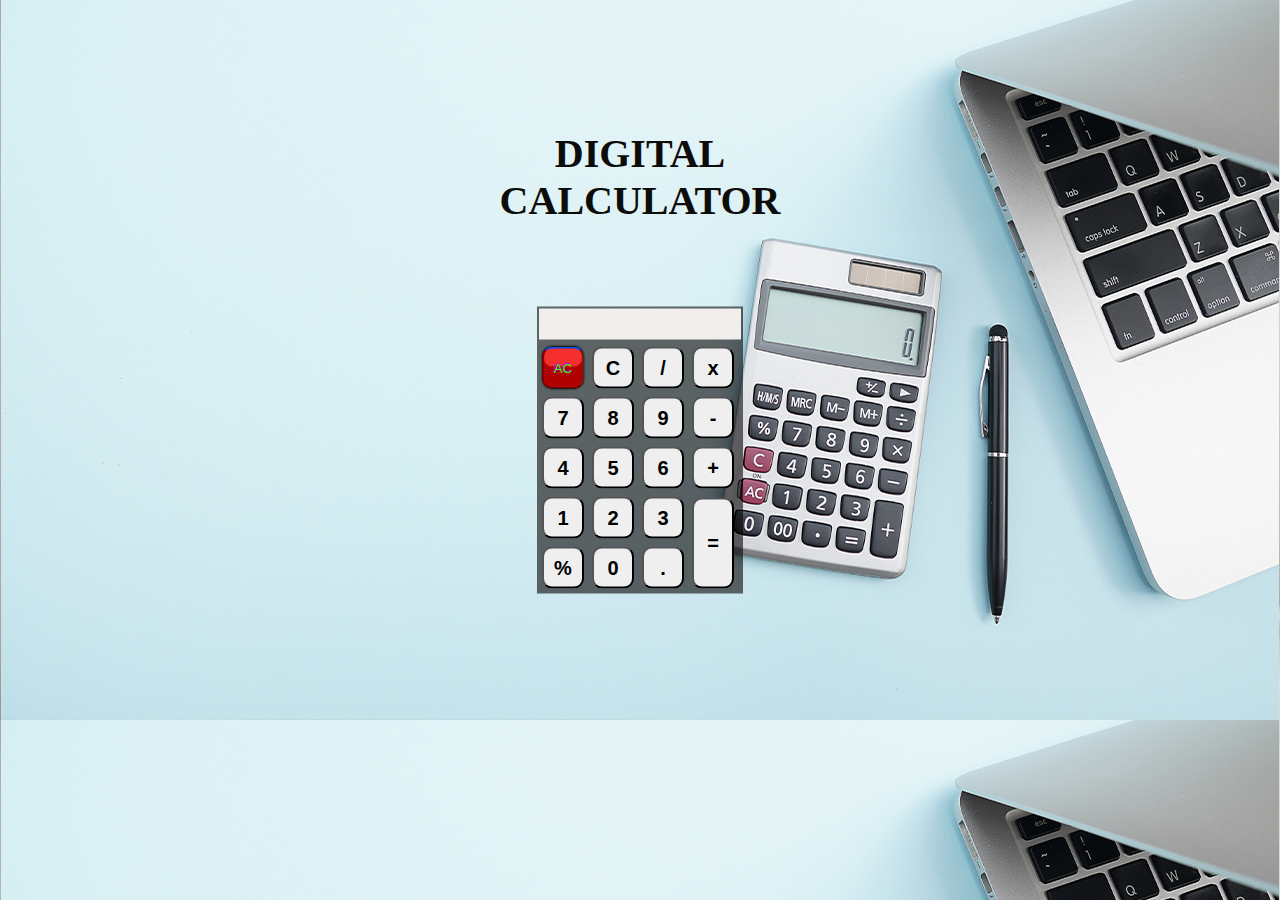
<file: calculator/index.html>
<!DOCTYPE html>
<html lang="en">
<head>
    <meta charset="UTF-8">
    <meta name="viewport" content="width=device-width, initial-scale=1.0">
    <meta http-equiv="X-UA-Compatible" content="ie=edge">
    <title>Calculator</title>
    <link rel="stylesheet" href="style.css">
    <script src="script.js"></script>
</head>
<body>
    <h1>DIGITAL <br> CALCULATOR</h1>
    <div class="container">
        <form name="form">
            <input class="textview" name="textview">
        </form>
            <table>
                <tr>
                        <td><input class="allclearButton" type="button" value="AC" onclick="clean()"></td>
                        <td><input class="button" type="button" value="C" onclick="back()"></td>
                        <td><input class="button" type="button" value="/" onclick="insert('/')"></td>
                        <td><input class="button" type="button" value="x" onclick="insert('*')"></td>
                </tr>
                <tr>
                        <td><input class="button" type="button" value="7" onclick="insert(7)"></td>
                        <td><input class="button" type="button" value="8" onclick="insert(8)"></td>
                        <td><input class="button" type="button" value="9" onclick="insert(9)"></td>
                        <td><input class="button" type="button" value="-" onclick="insert('-')"></td>
                 </tr>
                 <tr>
                        <td><input class="button"  type="button" value="4" onclick=insert(4)></td>
                        <td><input class="button" type="button" value="5" onclick=insert(5)></td>
                        <td><input class="button" type="button" value="6" onclick="insert(6)"></td>
                        <td><input class="button" type="button" value="+" onclick="insert('+')"></td>
                </tr>
                 <tr>
                        <td><input class="button" type="button" value="1" onclick="insert(1)"></td>
                        <td><input class="button" type="button" value="2" onclick="insert(2)"></td>
                        <td><input class="button" type="button" value="3" onclick="insert(3)"></td>
                        <td rowspan="5"><input class="equalButton" type="button" value="=" onclick=equals()></td>
              </tr>
                <tr>
                        <td><input class="button" type="button" value="%" onclick="insert('%')"></td>
                        <td><input class="button" type="button" value="0" onclick="insert(0)"></td>
                        <td><input class="button" type="button" value="." onclick="insert('.')"></td>
                        
                </tr>

            </table>
    </div>
</body>
</html>
</file>
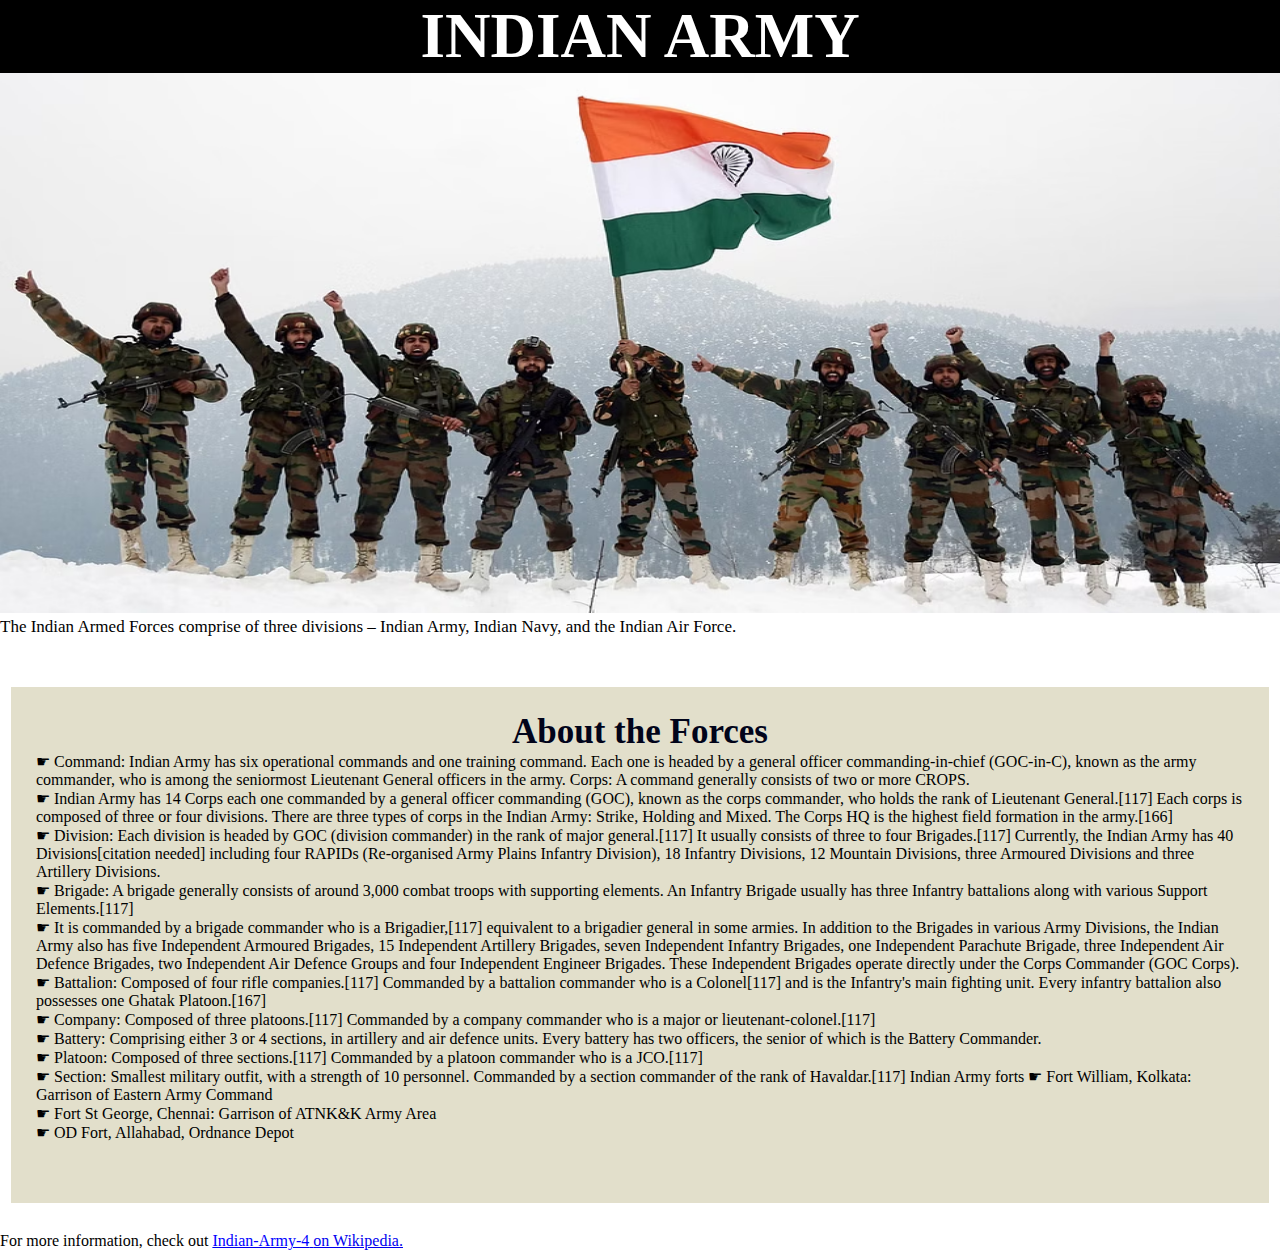
<file: tribute page/index.html>
<!DOCTYPE html>
<html lang="en">

<head>
  <meta charset="UTF-8">
  <meta http-equiv="X-UA-Compatible" content="IE=edge">
  <meta name="viewport" content="width=device-width, initial-scale=1.0">
  <title>Tribute Page</title>
  <link rel="stylesheet" href="style.css">
</head>

<body>


  <!-- Title of the page -->
  <h1 id="title">
    INDIAN ARMY
  </h1>

  <div id="img">

    <!--Image of the Tribute Person-->
    <img src="Indian-Army-4.avif" id="image" alt="Error Loading Image">
    <small id="caption">
      The Indian Armed Forces comprise of three divisions – Indian Army, Indian Navy, and the Indian Air Force.
    </small>
  </div>

  <div id="tribute-data">

    <h1 class="title-APJ">
      About the Forces
    </h1>



    <p>
      ☛    Command: Indian Army has six operational commands and one training command.
       Each one is headed by a general officer commanding-in-chief (GOC-in-C), known as the army commander, who is among the seniormost Lieutenant General officers in the army.
      Corps: A command generally consists of two or more CROPS. <br>
      ☛ Indian Army has 14 Corps each one commanded by a general officer commanding (GOC), known as the corps commander, who holds the rank of Lieutenant General.[117] Each corps is composed of three or four divisions. There are three types of corps in the Indian Army: Strike, Holding and Mixed. The Corps HQ is the highest field formation in the army.[166]
      <br>
       ☛ Division: Each division is headed by GOC (division commander) in the rank of major general.[117] It usually consists of three to four Brigades.[117] Currently, the Indian Army has 40 Divisions[citation needed] including four RAPIDs (Re-organised Army Plains Infantry Division), 18 Infantry Divisions, 12 Mountain Divisions, three Armoured Divisions and three Artillery Divisions. <br>

     ☛ Brigade: A brigade generally consists of around 3,000 combat troops with supporting elements. An Infantry Brigade usually has three Infantry battalions along with various Support Elements.[117]
     <br>
     ☛ It is commanded by a brigade commander who is a Brigadier,[117] equivalent to a brigadier general in some armies. In addition to the Brigades in various Army Divisions, the Indian Army also has five Independent Armoured Brigades, 15 Independent Artillery Brigades, seven Independent Infantry Brigades, one Independent Parachute Brigade, three Independent Air Defence Brigades, two Independent Air Defence Groups and four Independent Engineer Brigades. These Independent Brigades operate directly under the Corps Commander (GOC Corps).
     <br>
     ☛ Battalion: Composed of four rifle companies.[117] Commanded by a battalion commander who is a Colonel[117] and is the Infantry's main fighting unit. Every infantry battalion also possesses one Ghatak Platoon.[167] <br>
     ☛ Company: Composed of three platoons.[117] Commanded by a company commander who is a major or lieutenant-colonel.[117] <br>
     ☛ Battery: Comprising either 3 or 4 sections, in artillery and air defence units. Every battery has two officers, the senior of which is the Battery Commander. <br>
     ☛  Platoon: Composed of three sections.[117] Commanded by a platoon commander who is a JCO.[117] <br>
     ☛ Section: Smallest military outfit, with a strength of 10 personnel. Commanded by a section commander of the rank of Havaldar.[117]
  
  Indian Army forts
  
  ☛ Fort William, Kolkata: Garrison of Eastern Army Command <br>
  ☛   Fort St George, Chennai: Garrison of ATNK&K Army Area <br>
  ☛  OD Fort, Allahabad, Ordnance Depot
      <br><br><br>
    </p>


  </div>
  <br>
  For more information,
  check out
  <a  href="https://en.wikipedia.org/wiki/Indian_Army#Services" target="_blank">
    <span id="tribute-link">Indian-Army-4</span> </span><span> on Wikipedia.</span>


</body>

</html>
</file>
<file: calculator/style.css>
body {

	background-image: url('cal.jpg');
	background-size: cover;
	
}

.textview{
  display: inline-block;
	margin: 2px;
	width: 198px;
	height: 29px;
	font-size: 20px;
    font-weight: bold;
    background-color: rgba(249, 245, 245, 0.956);
	border: none;
}

.equalButton {
    cursor: pointer;
	display: inline-block;
	margin: 2px;
	width: 42px;
	height:91px;
    outline: none;
	font-size: 20px;
	font-weight: bold;
	border-radius: 10px;
  
}

.button {
    cursor: pointer;
	display: inline-block;
	margin: 2px;
	width: 42px;
	height: 42px;
	font-size: 20px;
	font-weight: bold;
	border-radius: 10px;
	outline: none;
  
}

.button:active, .allclearButton:active,.equalButton:active{
    background-color: #0af611;
    box-shadow: 0 3px rgb(13, 16, 13);
    transform: translateY(4px);
  }



.button:hover,.equalButton:hover {
	/* background-color: #060ee7; */
	box-shadow: 0px 0px 2px #f00625, inset 0px -20px 1px #a17c58;
	border-top: 2px solid rgb(244, 145, 145);
	border-right: 2px solid rgb(220, 14, 14);
	border-bottom: 2px solid #4b2c0d;
	border-left: 2px solid #b3927268;
}

.allclearButton {
  border-radius: 10px;
	color: #42fd09;
    margin: 2px;
	width: 42px;
	height: 42px;
	text-shadow: -1px -1px 0px #9d00ff;
	background-color: #f52e2e;
	border-top: 2px solid #044aed;
	border-right: 2px solid #721b1b;
	border-bottom: 2px solid #800000;
	border-left: 2px solid #800000;
	box-shadow: 0px 0px 2px #030303, inset 0px -20px 1px #B00000;
	outline: none;
}

h1{
	color:#0c0d0b;
	font-size: 40px;
    text-justify: newspaper;
    text-align: center;
	margin-top: 130px;

}
.container{
		background: rgba(4, 0, 0, 0.589);
		background-size: cover;
		position:absolute;
        top:50%;
        left:50%;
        transform:translateX(-50%) translateY(-50%)
}
</file>
<file: tribute page/style.css>
*{
 margin: 0;
 padding: 0;
}
body {
	background-color: white;
}


#title {
	text-align: center;
	font-size: 7vh;
	background-color: black;
	color: white;
}

img {
	display: inline-block;
	width: 100%;
	height: 60vh;
}

#caption {
	font-size: 17px;
	font-family: Gill Sans;
	color: black;
}

div#tribute-data {
	background-color: rgba(139, 128, 46, 0.25);
	/* box-shadow: 20px 20px 20px #180d00; */
	font-family: Georgia;
	padding: 25px 25px;
	margin: 11px;
	margin-top: 50px;
}

h1.title-APJ {
	font-size: 35px;
	color: rgb(1, 4, 26);
	/* border: 2px solid black; */
	text-align: center;

}


#tribute-link {
	text-decoration: none;
	color: blue;
}
</file>
